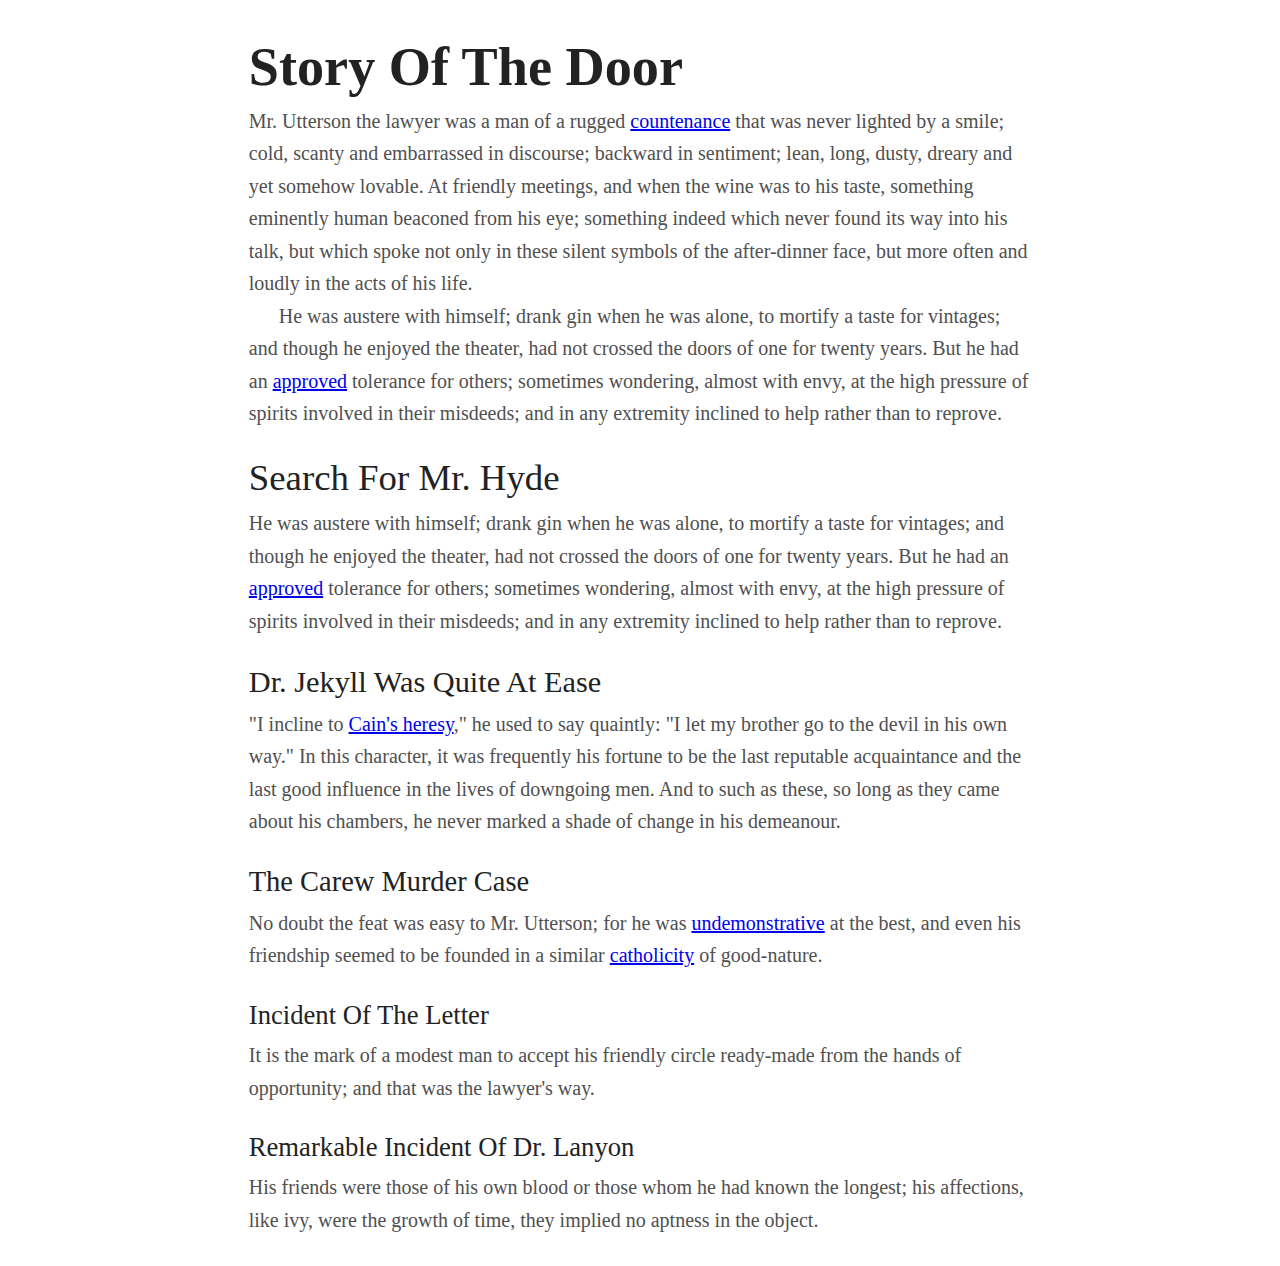
<file: type.html>
<!DOCTYPE html>
<!--[if lt IE 7]>      <html class="no-js lt-ie9 lt-ie8 lt-ie7"> <![endif]-->
<!--[if IE 7]>         <html class="no-js lt-ie9 lt-ie8"> <![endif]-->
<!--[if IE 8]>         <html class="no-js lt-ie9"> <![endif]-->
<!--[if gt IE 8]><!--> <html class="no-js"> <!--<![endif]-->
    <head>
        <meta charset="utf-8">
        <meta http-equiv="X-UA-Compatible" content="IE=edge,chrome=1">
        <title></title>
        <meta name="description" content="">
        <meta name="viewport" content="width=device-width">
        <link rel="stylesheet" href="css/common/normalize.css">
        <link rel="stylesheet" href="css/style.css">
        <!--[if lt IE 9]><script src="js/vendor/selectivizr-1.0.2.min.js"></script><![endif]-->
        <script src="js/vendor/modernizr-2.6.2-respond-1.1.0.min.js"></script>
    </head>
    <body>
        <!--[if lt IE 9]>
            <div class="chromeframe"><p>You are using an <strong>outdated</strong> browser. Please <a href="http://browsehappy.com/" target="_blank">upgrade your browser</a> or <a href="http://www.google.com/chromeframe/?redirect=true" target="_blank">activate Google Chrome Frame</a> to improve your experience.</p></div>
        <![endif]-->
    <div id="content">
        <h1>Story Of The Door</h1>
        <p>Mr. Utterson the lawyer was a man of a rugged <a href="http://en.wiktionary.org/wiki/countenance">countenance</a> that was never lighted by a smile; cold, scanty and embarrassed in discourse; backward in sentiment; lean, long, dusty, dreary and yet somehow lovable. At friendly meetings, and when the wine was to his taste, something eminently human beaconed from his eye; something indeed which never found its way into his talk, but which spoke not only in these silent symbols of the after-dinner face, but more often and loudly in the acts of his life.</p>
        <p>He was austere with himself; drank gin when he was alone, to mortify a taste for vintages; and though he enjoyed the theater, had not crossed the doors of one for twenty years. But he had an <a href="http://en.wiktionary.org/wiki/approved">approved</a> tolerance for others; sometimes wondering, almost with envy, at the high pressure of spirits involved in their misdeeds; and in any extremity inclined to help rather than to reprove.</p>
        <h2>Search For Mr. Hyde</h2>
        <p>He was austere with himself; drank gin when he was alone, to mortify a taste for vintages; and though he enjoyed the theater, had not crossed the doors of one for twenty years. But he had an <a href="http://en.wiktionary.org/wiki/approved">approved</a> tolerance for others; sometimes wondering, almost with envy, at the high pressure of spirits involved in their misdeeds; and in any extremity inclined to help rather than to reprove.</p>
        <h3>Dr. Jekyll Was Quite At Ease</h3>
        <p>"I incline to <a href="http://en.wikipedia.org/wiki/cain">Cain's heresy</a>," he used to say quaintly: "I let my brother go to the devil in his own way." In this character, it was frequently his fortune to be the last reputable acquaintance and the last good influence in the lives of downgoing men. And to such as these, so long as they came about his chambers, he never marked a shade of change in his demeanour.</p>
        <h4>The Carew Murder Case</h4>
        <p>No doubt the feat was easy to Mr. Utterson; for he was <a href="http://en.wiktionary.org/wiki/undemonstrative" title="wiktionary:undemonstrative">undemonstrative</a> at the best, and even his friendship seemed to be founded in a similar <a href="http://en.wiktionary.org/wiki/catholicity">catholicity</a> of good-nature.</p>
        <h5>Incident Of The Letter</h5>
        <p>It is the mark of a modest man to accept his friendly circle ready-made from the hands of opportunity; and that was the lawyer's way.</p>
        <h6>Remarkable Incident Of Dr. Lanyon</h6>
        <p>His friends were those of his own blood or those whom he had known the longest; his affections, like ivy, were the growth of time, they implied no aptness in the object.</p>
    </div>


        <!--[if lt IE 9]>
            <script src="http://ajax.googleapis.com/ajax/libs/jquery/1.9.1/jquery.min.js"></script>
            <script>window.jQuery || document.write('<script src="js/vendor/jquery-1.9.1.min.js"><\/script>')</script>
        <![endif]-->
        <!--[if gt IE 8]><!-->
            <script src="http://ajax.googleapis.com/ajax/libs/jquery/2.0.0/jquery.min.js"></script>
            <script>window.jQuery || document.write('<script src="js/vendor/jquery-2.0.0.min.js"><\/script>')</script>
        <!--<![endif]-->
        <script src="js/vendor/jquery.placeholder.min.js"></script>
        <script>
            $(function(){
                $('input, textarea').placeholder();
                $('.chromeframe').on('click', function() {
                    $(this).slideUp('fast');
                });
            });
        </script>
    </body>
</html>
</file>
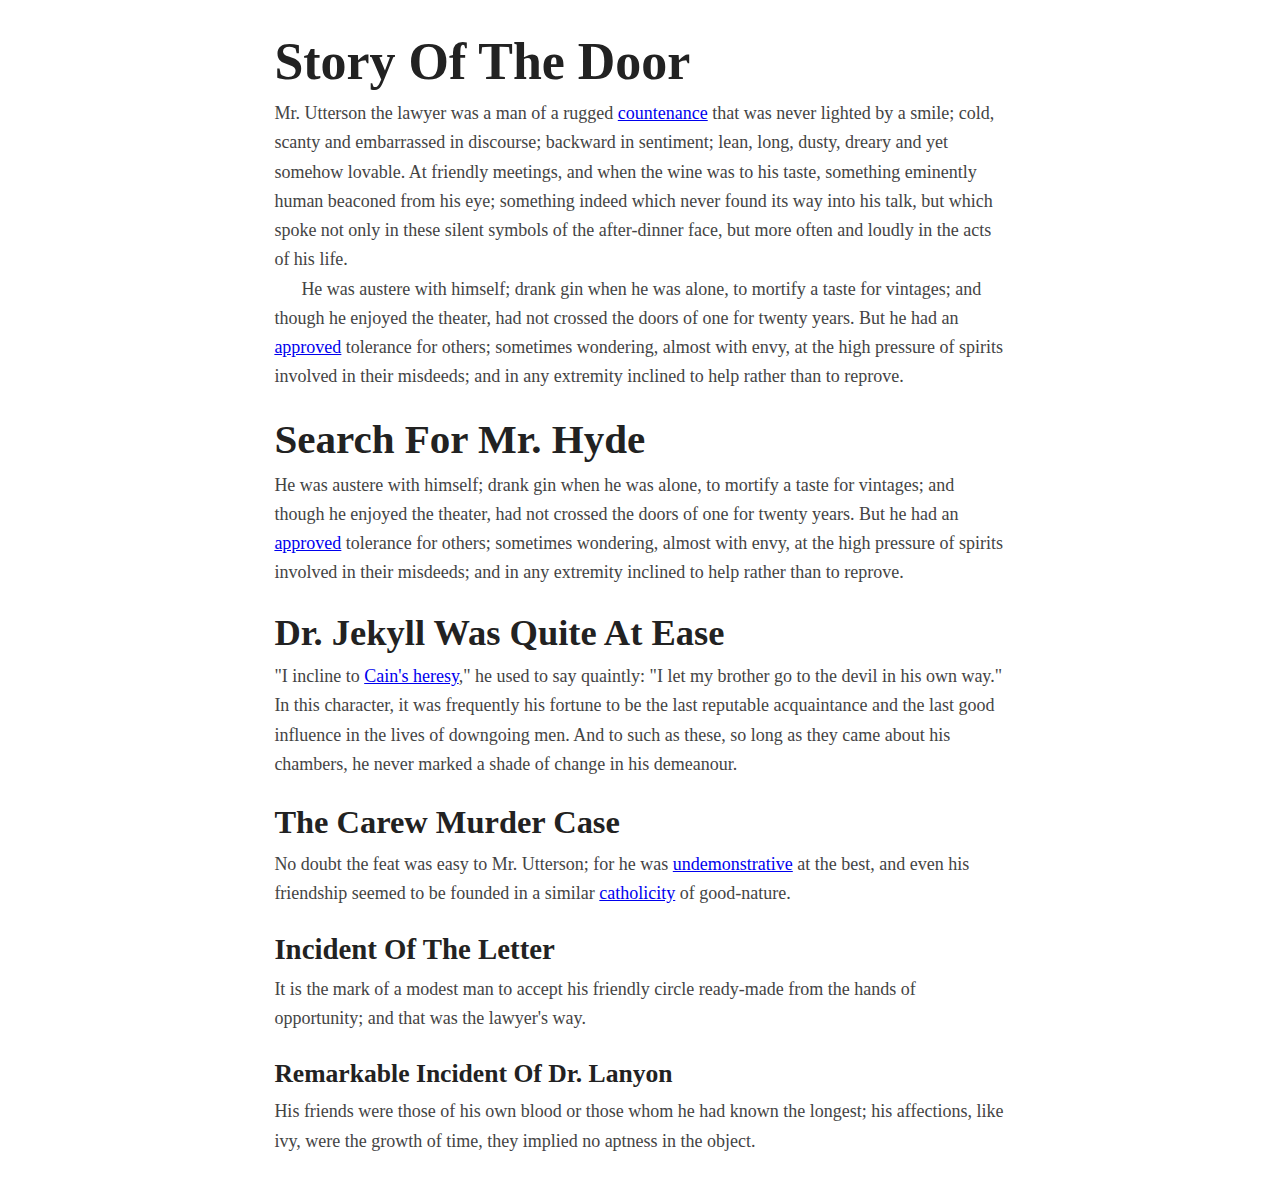
<file: www/type.html>
<!DOCTYPE html>
<!--[if lt IE 7]>      <html class="no-js lt-ie9 lt-ie8 lt-ie7"> <![endif]-->
<!--[if IE 7]>         <html class="no-js lt-ie9 lt-ie8"> <![endif]-->
<!--[if IE 8]>         <html class="no-js lt-ie9"> <![endif]-->
<!--[if gt IE 8]><!--> <html class="no-js"> <!--<![endif]-->
    <head>
        <meta charset="utf-8">
        <meta http-equiv="X-UA-Compatible" content="IE=edge,chrome=1">
        <title></title>
        <meta name="description" content="">
        <meta name="viewport" content="width=device-width">
        <link rel="stylesheet" href="css/common/normalize.css">
        <link rel="stylesheet" href="css/styl/style.css">
        <!--[if lt IE 9]><script src="js/vendor/selectivizr-1.0.2.min.js"></script><![endif]-->
        <script src="js/vendor/modernizr-2.6.2-respond-1.1.0.min.js"></script>
    </head>
    <body>
        <!--[if lt IE 9]>
            <div class="chromeframe"><p>You are using an <strong>outdated</strong> browser. Please <a href="http://browsehappy.com/" target="_blank">upgrade your browser</a> or <a href="http://www.google.com/chromeframe/?redirect=true" target="_blank">activate Google Chrome Frame</a> to improve your experience.</p></div>
        <![endif]-->
    <div id="content">
        <h1>Story Of The Door</h1>
        <p>Mr. Utterson the lawyer was a man of a rugged <a href="http://en.wiktionary.org/wiki/countenance">countenance</a> that was never lighted by a smile; cold, scanty and embarrassed in discourse; backward in sentiment; lean, long, dusty, dreary and yet somehow lovable. At friendly meetings, and when the wine was to his taste, something eminently human beaconed from his eye; something indeed which never found its way into his talk, but which spoke not only in these silent symbols of the after-dinner face, but more often and loudly in the acts of his life.</p>
        <p>He was austere with himself; drank gin when he was alone, to mortify a taste for vintages; and though he enjoyed the theater, had not crossed the doors of one for twenty years. But he had an <a href="http://en.wiktionary.org/wiki/approved">approved</a> tolerance for others; sometimes wondering, almost with envy, at the high pressure of spirits involved in their misdeeds; and in any extremity inclined to help rather than to reprove.</p>
        <h2>Search For Mr. Hyde</h2>
        <p>He was austere with himself; drank gin when he was alone, to mortify a taste for vintages; and though he enjoyed the theater, had not crossed the doors of one for twenty years. But he had an <a href="http://en.wiktionary.org/wiki/approved">approved</a> tolerance for others; sometimes wondering, almost with envy, at the high pressure of spirits involved in their misdeeds; and in any extremity inclined to help rather than to reprove.</p>
        <h3>Dr. Jekyll Was Quite At Ease</h3>
        <p>"I incline to <a href="http://en.wikipedia.org/wiki/cain">Cain's heresy</a>," he used to say quaintly: "I let my brother go to the devil in his own way." In this character, it was frequently his fortune to be the last reputable acquaintance and the last good influence in the lives of downgoing men. And to such as these, so long as they came about his chambers, he never marked a shade of change in his demeanour.</p>
        <h4>The Carew Murder Case</h4>
        <p>No doubt the feat was easy to Mr. Utterson; for he was <a href="http://en.wiktionary.org/wiki/undemonstrative" title="wiktionary:undemonstrative">undemonstrative</a> at the best, and even his friendship seemed to be founded in a similar <a href="http://en.wiktionary.org/wiki/catholicity">catholicity</a> of good-nature.</p>
        <h5>Incident Of The Letter</h5>
        <p>It is the mark of a modest man to accept his friendly circle ready-made from the hands of opportunity; and that was the lawyer's way.</p>
        <h6>Remarkable Incident Of Dr. Lanyon</h6>
        <p>His friends were those of his own blood or those whom he had known the longest; his affections, like ivy, were the growth of time, they implied no aptness in the object.</p>
    </div>


        <!--[if lt IE 9]>
            <script src="http://ajax.googleapis.com/ajax/libs/jquery/1.9.1/jquery.min.js"></script>
            <script>window.jQuery || document.write('<script src="js/vendor/jquery-1.9.1.min.js"><\/script>')</script>
        <![endif]-->
        <!--[if gt IE 8]><!-->
            <script src="http://ajax.googleapis.com/ajax/libs/jquery/2.0.0/jquery.min.js"></script>
            <script>window.jQuery || document.write('<script src="js/vendor/jquery-2.0.0.min.js"><\/script>')</script>
        <!--<![endif]-->
        <script src="js/vendor/jquery.placeholder.min.js"></script>
        <script>
            $(function(){
                $('input, textarea').placeholder();
                $('.chromeframe').on('click', function() {
                    $(this).slideUp('fast');
                });
            });
        </script>
    </body>
</html>
</file>
<file: css/style.css>
$cf,body,.cf,.chromeframe p,#content{zoom:1}
$cf:before,body:before,.cf:before,.chromeframe p:before,#content:before,$cf:after,body:after,.cf:after,.chromeframe p:after,#content:after{content:"";display:table}
$cf:after,body:after,.cf:after,.chromeframe p:after,#content:after{clear:both}
*,*:before,*:after,*::before,*::after{-webkit-box-sizing:border-box;-moz-box-sizing:border-box;box-sizing:border-box;*behavior:url("js/vendor/boxsizing.htc");margin:0;padding:0}
html{overflow-y:scroll;overflow-x:hidden}
body{width:100%}
img,video,audio,embed,object,input,iframe{max-width:100%}
.chromeframe{width:100%;background:#fff;background:-webkit-gradient(linear, left top, left bottom, color-stop(0, #fff), color-stop(1, #eee));background:-webkit-linear-gradient(top, #fff 0, #eee 100%);background:-moz-linear-gradient(top, #fff 0, #eee 100%);background:-o-linear-gradient(top, #fff 0, #eee 100%);background:-ms-linear-gradient(top, #fff 0, #eee 100%);background:linear-gradient(top, #fff 0, #eee 100%);border-bottom:1px solid #ddd;-webkit-box-shadow:inset 0 -1px 0 #fff;box-shadow:inset 0 -1px 0 #fff;text-shadow:0 1px 0 #fff;}
.chromeframe p{width:auto;max-width:1410px;float:none;display:block;margin-right:auto;margin-left:auto;padding-left:15px;padding-right:15px;padding:15px 0;margin-top:0;margin-bottom:0;text-align:center;margin-bottom:0;}
.chromeframe p a{color:#3a95fb}
.mega{font-size:2.3834017232354148em}
.alpha,h1{font-size:2.711781516214516em}
.beta,h2{font-size:1.84112109739369em}
.gamma,h3{font-size:1.517037037037037em}
.delta,h4{font-size:1.4222222222222223em}
.epsilon,h5{font-size:1.3333333333333333em}
.zeta,h6{font-size:1.3333333333333333em}
h1{text-rendering:optimizeLegibility;line-height:1;margin-top:0;margin-bottom:.6564102564102564rem;font-weight:normal;color:#222;font-weight:600}
h2{text-rendering:optimizeLegibility;line-height:1;margin-top:0;margin-bottom:.6564102564102564rem;font-weight:normal;color:#222}
h3{text-rendering:optimizeLegibility;line-height:1;margin-top:0;margin-bottom:.6564102564102564rem;font-weight:normal;color:#222}
h4{text-rendering:optimizeLegibility;line-height:1;margin-top:0;margin-bottom:.6564102564102564rem;font-weight:normal;color:#222}
h5{text-rendering:optimizeLegibility;line-height:1;margin-top:0;margin-bottom:.6564102564102564rem;font-weight:normal;color:#222}
h6{text-rendering:optimizeLegibility;line-height:1;margin-top:0;margin-bottom:.6564102564102564rem;font-weight:normal;color:#222}
body{font:normal 125%/1.625 Georgia,serif;word-wrap:auto;color:#505050}
p{margin:0 0 1.5em;}
p + p{text-indent:1.5em;margin-top:-1.5em}
.small{text-indent:0}
#content{width:auto;max-width:40.625em;float:none;display:block;margin-right:auto;margin-left:auto;padding-left:15px;padding-right:15px;margin-top:2em}
@media all and (max-width: 705px) {
}
</file>
<file: www/css/styl/style.css>
*{-webkit-box-sizing:border-box;-moz-box-sizing:border-box;box-sizing:border-box;*behavior:url("js/vendor/boxsizing.htc")}
html{overflow-y:scroll;overflow-x:hidden}
body{zoom:1;width:100%}
body:before,body:after{content:"";display:table}
body:after{clear:both}
img,video,audio,embed,object,input,iframe{max-width:100%}
.placeholder{color:#aaa}
.chromeframe{width:100%;background:#fff;background:-webkit-gradient(linear, left top, left bottom, color-stop(0, #fff), color-stop(1, #eee));background:-webkit-linear-gradient(top, #fff 0, #eee 100%);background:-moz-linear-gradient(top, #fff 0, #eee 100%);background:-o-linear-gradient(top, #fff 0, #eee 100%);background:-ms-linear-gradient(top, #fff 0, #eee 100%);background:linear-gradient(top, #fff 0, #eee 100%);border-bottom:1px solid #ddd;-webkit-box-shadow:inset 0 -1px 0 #fff;box-shadow:inset 0 -1px 0 #fff;text-shadow:0 1px 0 #fff;}
.chromeframe p{zoom:1;max-width:1410px;float:none !important;display:block;margin-right:auto !important;margin-left:auto !important;*margin-right:auto !important;*margin-left:auto !important;padding:15px 0;margin-top:0;margin-bottom:0;text-align:center;margin-bottom:0;}
.chromeframe p:before,.chromeframe p:after{content:"";display:table}
.chromeframe p:after{clear:both}
.chromeframe p a{color:#3a95fb}
.mega{font-size:3.65323615365196em}
.alpha,h1{font-size:2.8865075781941414em}
.beta,h2{font-size:2.2806973457336426em}
.gamma,h3{font-size:2.0272865295410156em}
.delta,h4{font-size:1.802032470703125em}
.epsilon,h5{font-size:1.601806640625em}
.zeta,h6{font-size:1.423828125em}
h1{text-rendering:optimizeLegibility;line-height:1;margin-top:0;margin-bottom:.6923076923076923rem;color:#222}
h2{text-rendering:optimizeLegibility;line-height:1;margin-top:0;margin-bottom:.6923076923076923rem;color:#222}
h3{text-rendering:optimizeLegibility;line-height:1;margin-top:0;margin-bottom:.6923076923076923rem;color:#222}
h4{text-rendering:optimizeLegibility;line-height:1;margin-top:0;margin-bottom:.6923076923076923rem;color:#222}
h5{text-rendering:optimizeLegibility;line-height:1;margin-top:0;margin-bottom:.6923076923076923rem;color:#222}
h6{text-rendering:optimizeLegibility;line-height:1;margin-top:0;margin-bottom:.6923076923076923rem;color:#222}
body{font:normal 112.5%/1.625 Georgia,serif;word-wrap:auto;color:#444}
p{margin:0 0 1.5em;}
p + p{text-indent:1.5em;margin-top:-1.5em}
.small{text-indent:0}
#content{zoom:1;max-width:40.625em;float:none !important;display:block;margin-right:auto !important;margin-left:auto !important;*margin-right:auto !important;*margin-left:auto !important;margin-top:2em}
#content:before,#content:after{content:"";display:table}
#content:after{clear:both}
@media all and (max-width: 705px) {
}
</file>
